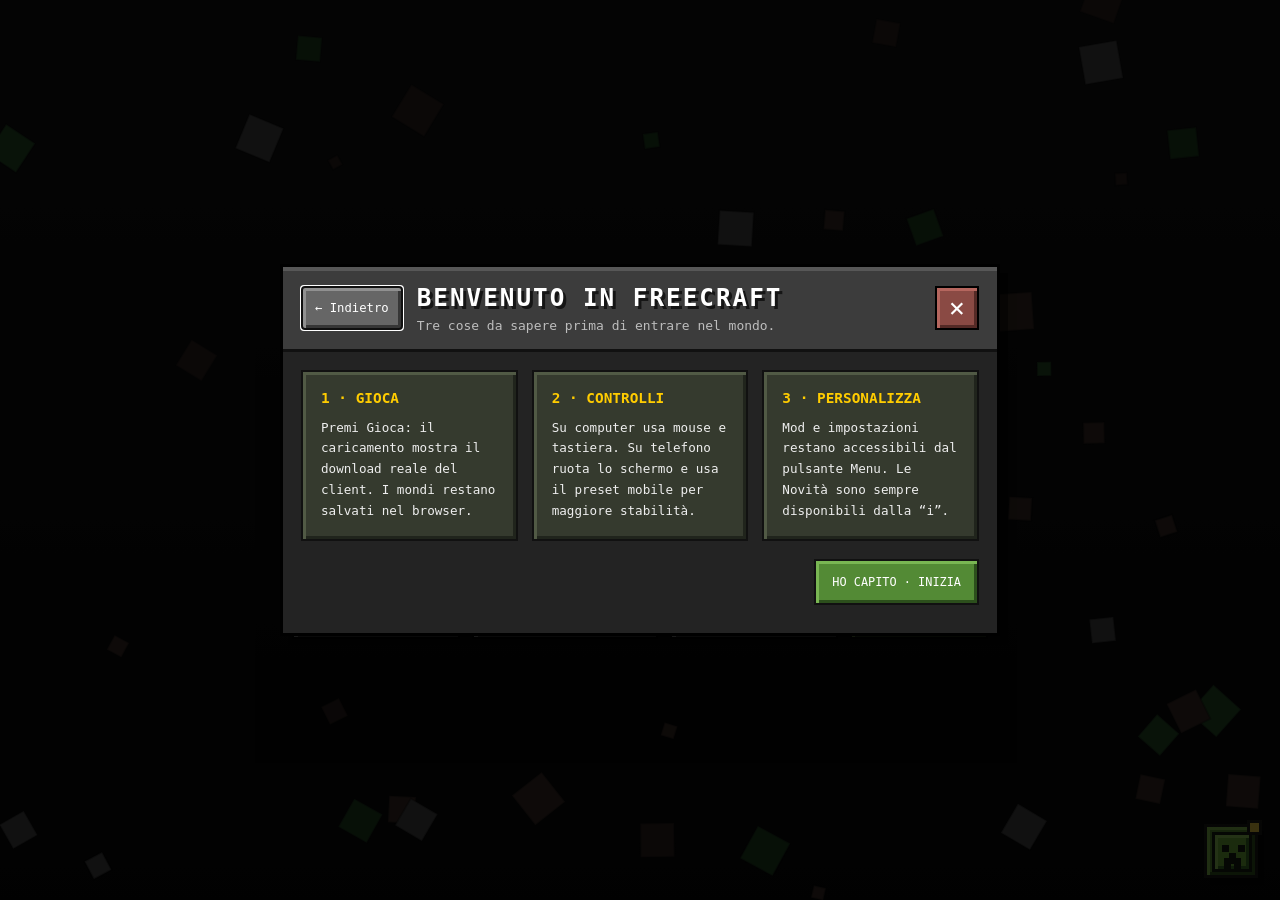
<file: index.html>
<!DOCTYPE html>
<html lang="it">
<head>
    <meta charset="UTF-8">
    <meta name="viewport" content="width=device-width, initial-scale=1.0, minimum-scale=1.0, maximum-scale=1.0, user-scalable=no, viewport-fit=cover">
    <meta name="theme-color" content="#181818">
    <meta name="apple-mobile-web-app-capable" content="yes">
    <meta name="apple-mobile-web-app-status-bar-style" content="black-translucent">
    <title>FREECRAFT</title>
    <link rel="icon" type="image/svg+xml" href="assets/favicon.svg?v=add091ad">
    <link rel="manifest" href="manifest.webmanifest">
    <link rel="apple-touch-icon" href="assets/icon-192.png?v=13ec50c1">
    <link rel="preconnect" href="https://fonts.cdnfonts.com" crossorigin>
    <link href="https://fonts.cdnfonts.com/css/minecraft-4" rel="stylesheet">
    <link rel="stylesheet" href="assets/chat.css?v=fc9d648c">
    <link rel="stylesheet" href="assets/launcher-ui.css?v=ca3f722a">
    <style>
        :root {
            --mc-bg: #181818;
            --mc-btn-gray: #7e7e7e;
            --mc-btn-shadow-light: #a0a0a0;
            --mc-btn-shadow-dark: #3d3d3d;
            --safe-top: env(safe-area-inset-top, 0px);
            --safe-right: env(safe-area-inset-right, 0px);
            --safe-bottom: env(safe-area-inset-bottom, 0px);
            --safe-left: env(safe-area-inset-left, 0px);
        }

        html { font-size: 18px; }

        /* Niente zoom. Su iPhone bastava toccare un campo di testo perche' la
           pagina si ingrandisse da sola, e finita la scrittura restava
           ingrandita: meta' interfaccia fuori schermo e nessun modo di
           rimetterla a posto se non ricaricando. Il blocco vero e' nel tag
           viewport qui sopra; queste tre regole tolgono i motivi che restano
           al browser per ingrandire per conto suo. */
        html {
            /* Safari gonfia i testi quando decide lui che sono piccoli. */
            -webkit-text-size-adjust: 100%;
            text-size-adjust: 100%;
            /* Il doppio tocco rapido su un pulsante veniva letto come
               "ingrandisci qui" invece che come due pressioni. */
            touch-action: manipulation;
        }

        /* Sotto i 16px iOS ingrandisce da solo il campo che riceve il dito.
           I moduli della chat e dei pannelli sono gia' a 16px: questa e' la
           rete di sicurezza per quelli che dovessimo aggiungere domani. */
        input, select, textarea { font-size: max(16px, 1em); }

        * { box-sizing: border-box; }

        /* La selezione del testo resta attiva ovunque, cosi' si puo' copiare un
           messaggio o il codice di recupero. La togliamo solo dai comandi, dove
           trascinare il dito evidenziava le scritte dei pulsanti invece di
           premerli. */
        button, .mc-button, .freecrafter-title, .brand-logo, .logo-container,
        .loading-title, .loading-text, .fc-beta-badge, .player-head, .mini-cube { user-select: none; }

        /* I controlli di modulo non ereditano il font: glielo ripassiamo qui
           invece di dichiararlo su ogni elemento della pagina. */
        button, input, select, textarea { font-family: inherit; }

        body, html {
            margin: 0; padding: 0; width: 100%; height: 100%; min-height: 100%;
            overflow: hidden; background-color: var(--mc-bg);
            font-family: 'Minecraft', 'Minecraft Regular', monospace;
            color: white;
        }

        body { min-height: 100dvh; }

        /* Background Animation Canvas */
        #bg-canvas {
            position: absolute; top: 0; left: 0; width: 100%; height: 100%; z-index: 0; opacity: 0.6;
        }

        /* UI Overlay */
        .ui-layer {
            position: fixed; inset: 0; width: 100%; height: 100%; min-height: 100dvh; z-index: 10;
            display: flex; flex-direction: column; justify-content: center; align-items: center;
            background: rgba(0, 0, 0, 0.4); transition: opacity 0.5s;
        }

        /* Logo */
        .logo-container {
            width: 100%; max-width: 100vw; padding: 0 16px;
            text-align: center; margin-bottom: 50px; animation: float 4s ease-in-out infinite;
        }
        .brand-logo {
            display: block; width: min(677px, 90vw); height: auto; margin: 0 auto;
            filter: drop-shadow(5px 7px 0 rgba(0, 0, 0, 0.45));
        }
        .freecrafter-title {
            margin: 0; font-size: 4rem; letter-spacing: 4px; color: #ffffff;
            text-shadow: 4px 4px 0px #3f3f3f;
        }
        .freecrafter-title span:first-child { color: #dddddd; }
        .freecrafter-title span:last-child { color: #ffcc00; }
        /* Button */
        .mc-button {
            position: relative; background-color: var(--mc-btn-gray); border: 2px solid black;
            box-shadow: inset 4px 4px 0px var(--mc-btn-shadow-light), inset -4px -4px 0px var(--mc-btn-shadow-dark);
            color: white; font-family: inherit; font-size: 1.5rem;
            padding: 15px 80px; cursor: pointer; text-shadow: 2px 2px 0px #3f3f3f;
            transition: transform 0.1s; outline: none; min-width: 300px; text-align: center;
        }
        .mc-button:hover:not(:disabled) {
            background-color: #8f8f8f;
            box-shadow: inset 4px 4px 0px #bcbcbc, inset -4px -4px 0px #4d4d4d;
        }
        .mc-button:active:not(:disabled) {
            background-color: #6e6e6e; transform: translateY(2px);
            box-shadow: inset 4px 4px 0px #3d3d3d, inset -4px -4px 0px #a0a0a0;
        }
        .mc-button:disabled { opacity: 0.6; cursor: not-allowed; }

        .fc-version-picker { display: flex; gap: 10px; flex-wrap: wrap; justify-content: center; margin: 0 16px 14px; }
        .fc-version-picker .mc-button.small { margin-top: 0; min-width: 190px; padding: 10px 22px; }
        .fc-version-picker .mc-button[aria-checked="true"] { border-color: #ffcc00; color: #ffcc00; background-color: #6e6e6e; }
        .fc-version-sub { display: block; font-size: 0.7em; opacity: 0.85; margin-top: 4px; }
        .mc-button.small {
            padding: 10px 40px; font-size: 1rem; min-width: 200px; margin-top: 10px;
        }

        .mobile-quality-notice {
            display: none;
            width: min(88vw, 420px);
            margin: 0 16px 22px;
            padding: 14px 16px;
            border: 2px solid #141414;
            background: rgba(38, 38, 38, 0.94);
            box-shadow: inset 3px 3px 0 #5d5d5d, inset -3px -3px 0 #171717, 4px 5px 0 rgba(0, 0, 0, 0.35);
            text-align: center;
            text-shadow: 2px 2px 0 #111;
        }

        .mobile-quality-notice strong {
            display: block;
            margin-bottom: 7px;
            color: #ffcc00;
            font-size: 1rem;
        }

        .mobile-quality-notice span {
            display: block;
            color: #e7e7e7;
            font-size: 0.78rem;
            line-height: 1.45;
        }

        /* Loading Screen */
        #loading-screen { display: none; flex-direction: column; justify-content: center; align-items: center; gap: 20px; }
        .loading-title { width: 100%; font-size: 2rem; text-align: center; }
        .loader-bar-bg { width: 300px; height: 20px; background-color: #333; border: 2px solid white; }
        .loader-bar-fill { height: 100%; background-color: #55ff55; width: 0%; transition: width 0.2s linear; }
        .loading-text { font-size: 1rem; text-shadow: 2px 2px 0px #000; text-align: center; padding: 0 20px; }

        /* Error state */
        .loading-text.error { color: #ff5555; }

        /* Game Container (Hidden initially) */
        #game-container {
            display: none; position: fixed; inset: 0; width: 100%; height: 100%; min-height: 100dvh; z-index: 20;
            background: #000;
        }

        /* Iframe for Freecraft */
        #freecraft-frame { width: 100%; height: 100%; border: none; }

        @media (max-width: 600px) {
            html { font-size: 20px; }
            .ui-layer {
                justify-content: flex-start;
                overflow-y: auto;
                padding: max(22px, calc(var(--safe-top) + 14px)) max(16px, calc(var(--safe-right) + 12px)) max(24px, calc(var(--safe-bottom) + 16px)) max(16px, calc(var(--safe-left) + 12px));
            }
            .ui-layer::before,
            .ui-layer::after { content: ""; flex: 1 0 12px; }
            .logo-container {
                display: flex;
                justify-content: center;
                margin-bottom: 24px;
            }
            .brand-logo { width: min(100%, 520px); max-width: 100%; }
            .logo-container .freecrafter-title {
                font-size: clamp(2rem, 11vw, 3rem);
                letter-spacing: clamp(1px, 1vw, 4px);
                white-space: nowrap;
                text-shadow: 3px 3px 0px #3f3f3f;
            }
            .mc-button { width: min(100%, 320px); min-width: 0; padding-inline: 24px; }
            .mobile-quality-notice { width: min(100%, 420px); margin-inline: 0; }
        }

        @media (max-width: 768px) and (pointer: coarse) {
            .mobile-quality-notice { display: block; }
        }

        @keyframes float { 0% { transform: translateY(0px); } 50% { transform: translateY(-10px); } 100% { transform: translateY(0px); } }
    </style>
</head>
<body>

    <!-- Background Animation -->
    <canvas id="bg-canvas"></canvas>

    <!-- Main Menu -->
    <div class="ui-layer" id="main-menu">
        <div class="logo-container">
            <img class="brand-logo" src="assets/freecrafter-logo.png?v=da9ff2c6" alt="FREECRAFT"
                 width="562" height="104" fetchpriority="high" decoding="async">
        </div>
        <div class="fc-offline-notice" id="fc-offline-notice" role="status" aria-live="polite" hidden>
            <strong id="fc-offline-title"></strong>
            <span id="fc-offline-text"></span>
        </div>
        <div class="mobile-quality-notice" role="note">
            <strong>Su computer si gioca meglio</strong>
            <span>Per prestazioni, controlli e qualità superiori, ti consigliamo di avviare FREECRAFT da un computer.</span>
        </div>
        <div class="fc-version-picker" id="version-picker" role="radiogroup" aria-label="Versione di Freecraft">
            <button class="mc-button small" type="button" role="radio" data-version="v1" aria-checked="true">Freecraft v.1 <span class="fc-version-sub">1.8.8 · con mod</span></button>
            <button class="mc-button small" type="button" role="radio" data-version="v2" aria-checked="false">Freecraft v.2 <span class="fc-version-sub">26.2</span></button>
        </div>
        <button class="mc-button" id="play-btn">Gioca</button>
        <div class="fc-home-actions">
            <button class="mc-button small" type="button" data-fc-open="mods">Mod <span class="fc-beta-badge">BETA</span></button>
            <button class="mc-button small" type="button" data-fc-open="settings">Impostazioni</button>
            <button class="mc-button small" type="button" data-fc-open="onboarding">Guida</button>
            <button class="fc-info-button" type="button" data-fc-open="updates" aria-label="Novità: scopri cosa è cambiato"><span class="fc-info-button__icon" aria-hidden="true">i</span><span class="fc-info-button__text">Novità</span></button>
        </div>
    </div>

    <!-- Loading Screen -->
    <div class="ui-layer" id="loading-screen">
        <div class="freecrafter-title loading-title">Avviamento gioco...</div>
        <div class="loader-bar-bg"><div class="loader-bar-fill" id="progress-bar"></div></div>
        <div class="loading-text" id="loading-msg">Inizializzazione...</div>
        <button class="mc-button small" id="retry-btn" style="display:none;">Torna al menu</button>
    </div>

    <!-- Actual Game Engine Container -->
    <div id="game-container">
        <!--
           NOTA:
           Questo iframe carica il client Freecraft dalla cartella locale ./freecraft/.

           Struttura attesa:
           /index.html            <- questo file
           /freecraft/index.html  <- il client Freecraft integrato
           /freecraft/...         <- tutti i suoi asset
        -->
        <iframe id="freecraft-frame" allowfullscreen></iframe>
    </div>

    <!--
       Pulsanti rapidi: su computer restano nascosti mentre giochi e compaiono
       solo quando il gioco mostra un menu (puntatore sbloccato), cosi' non
       coprono la partita. Sul telefono il puntatore non si blocca mai, quindi
       non c'e' modo di sapere se stai giocando: la barra diventa un solo
       appiglio piccolo e semitrasparente in alto a destra (chat compresa) che
       si puo' trascinare dove non copre i comandi touch del gioco.
    -->
    <div class="fc-quick-actions" aria-label="Scorciatoie FREECRAFT">
        <div class="fc-quick-actions__menu" id="fc-quick-actions-menu" hidden>
            <button type="button" data-fc-open="chat" id="fc-quick-chat">CraftChat</button>
            <button type="button" data-fc-open="settings">Impostazioni</button>
            <button type="button" data-fc-open="mods">Mod <span class="fc-beta-badge">BETA</span></button>
            <button type="button" data-fc-open="onboarding">Guida</button>
            <button type="button" data-fc-open="updates">Novità</button>
        </div>
        <button class="fc-quick-actions__toggle" id="fc-quick-actions-toggle" type="button" aria-label="Apri scorciatoie" aria-controls="fc-quick-actions-menu" aria-expanded="false">
            <span aria-hidden="true"></span>
            <span class="fc-quick-actions__label">Menu</span>
        </button>
    </div>

    <button class="chat-trigger" id="chat-trigger" type="button" aria-label="Apri CraftChat" aria-expanded="false">
        <span class="chat-trigger__cube" aria-hidden="true"><i></i><b></b></span>
        <span class="chat-trigger__label">CHAT</span>
        <span class="chat-trigger__pulse" aria-hidden="true"></span>
    </button>

    <div class="chat-message-banner" id="chat-message-banner" role="status" aria-live="polite" aria-atomic="true" hidden>
        <span class="chat-message-banner__icon" aria-hidden="true">✉</span>
        <div><strong id="chat-message-banner-title">NUOVO MESSAGGIO</strong><span id="chat-message-banner-text"></span></div>
    </div>

    <aside class="craft-chat" id="craft-chat" aria-hidden="true" aria-label="CraftChat">
        <header class="craft-chat__header">
            <div class="craft-chat__brand">
                <span class="mini-cube" aria-hidden="true"><i></i><b></b></span>
                <div><strong>CRAFTCHAT</strong><small>MESSAGGI DAL MONDO</small></div>
            </div>
            <button class="pixel-icon" id="chat-close" type="button" aria-label="Chiudi chat">×</button>
        </header>

        <div class="chat-notice" id="chat-notice" role="status" aria-live="polite"></div>

        <section class="auth-screen" id="auth-screen">
            <div class="simple-auth-title"><span class="mini-cube" aria-hidden="true"><i></i><b></b></span><div><strong>ENTRA IN CRAFTCHAT</strong><small>BASTANO NOME E PASSWORD</small></div></div>
            <div class="auth-tabs" role="tablist">
                <button class="auth-tab is-active" type="button" data-auth-tab="login">ACCEDI</button>
                <button class="auth-tab" type="button" data-auth-tab="signup">REGISTRATI</button>
                <button class="auth-tab" type="button" data-auth-tab="recover">RECUPERA</button>
            </div>
            <form class="auth-form is-active" id="login-form" data-auth-panel="login">
                <label>Nome<input type="text" name="name" autocomplete="username" minlength="3" maxlength="24" required placeholder="Steve_92"></label>
                <label>Password<input type="password" name="password" autocomplete="current-password" required placeholder="••••••••"></label>
                <button class="pixel-button pixel-button--green" type="submit">ACCEDI</button>
            </form>
            <form class="auth-form" id="signup-form" data-auth-panel="signup">
                <label>Nome<input type="text" name="name" autocomplete="username" minlength="3" maxlength="24" pattern="[A-Za-z0-9_]+" required placeholder="Steve_92"></label>
                <label>Password<input type="password" name="password" autocomplete="new-password" minlength="8" required placeholder="8+ caratteri, lettera e numero"></label>
                <button class="pixel-button pixel-button--gold" type="submit">REGISTRATI</button>
            </form>
            <form class="auth-form" id="recover-form" data-auth-panel="recover">
                <label>Nome<input type="text" name="name" autocomplete="username" minlength="3" maxlength="24" required placeholder="Steve_92"></label>
                <label>Codice di recupero<input type="text" name="recoveryCode" autocomplete="off" maxlength="17" required placeholder="RCV-XXXX-XXXX-XXXX"></label>
                <label>Nuova password<input type="password" name="password" autocomplete="new-password" minlength="8" required placeholder="8+ caratteri, lettera e numero"></label>
                <button class="pixel-button pixel-button--gold" type="submit">RECUPERA ACCOUNT</button>
            </form>
            <p class="auth-storage-note">La sessione dura 30 giorni. Conserva il codice di recupero in un posto sicuro.</p>
        </section>

        <section class="chat-app" id="chat-app" hidden>
            <div class="player-card">
                <div class="player-head" aria-hidden="true"><span></span></div>
                <div class="player-card__identity"><strong id="profile-name">Crafter</strong><small>ONLINE</small></div>
                <div class="player-code"><small>IL TUO ID</small><button id="copy-code" type="button"><span id="profile-code">---</span> ⧉</button></div>
                <button class="logout-button" id="chat-security" type="button" aria-label="Sicurezza account">⚙</button>
                <button class="logout-button" id="logout-button" type="button" aria-label="Esci">↪</button>
            </div>

            <div class="chat-workspace">
                <section class="chat-directory" id="chats-view">
                    <div class="directory-title"><div><small>MESSAGGI</small><strong>CHAT E GRUPPI</strong></div><div class="directory-actions"><button id="add-friend" type="button">+ ID</button><button id="new-group" type="button">+ GRUPPO</button></div></div>
                    <div class="pixel-list" id="conversation-list"></div>
                </section>

                <section class="conversation" id="conversation-view" hidden>
                    <header class="conversation__header">
                        <button class="pixel-icon conversation-back" id="conversation-back" type="button" aria-label="Torna alle chat">‹</button>
                        <div class="conversation-avatar" id="conversation-avatar">G</div>
                        <div><strong id="conversation-title">Gruppo</strong><small id="conversation-meta">0 membri</small></div>
                        <button class="conversation-safety" id="conversation-safety" type="button" aria-label="Blocca utente" hidden>BLOCCA</button>
                    </header>
                    <button class="load-older" id="load-older" type="button" hidden>CARICA MESSAGGI PRECEDENTI</button>
                    <div class="message-list" id="message-list" aria-live="polite"></div>
                    <form class="message-form" id="message-form">
                        <input type="text" name="message" maxlength="1000" autocomplete="off" placeholder="Scrivi nel libro..." aria-label="Messaggio">
                        <button type="submit" aria-label="Invia messaggio">➤</button>
                    </form>
                </section>
            </div>
        </section>

        <dialog class="group-dialog" id="friend-dialog">
            <form method="dialog" id="friend-form">
                <div class="dialog-heading"><div><small>NUOVA CHAT</small><strong>AGGIUNGI ID</strong></div><button class="pixel-icon" value="cancel" type="submit" formnovalidate>×</button></div>
                <label>ID Crafter<input type="text" name="friendCode" required placeholder="CRF-XXXX-XXXX" maxlength="13"></label>
                <button class="pixel-button pixel-button--green" value="default" type="submit">AGGIUNGI E SCRIVI</button>
            </form>
        </dialog>

        <dialog class="group-dialog" id="group-dialog">
            <form method="dialog" id="group-form">
                <div class="dialog-heading"><div><small>NUOVO PARTY</small><strong>CREA GRUPPO</strong></div><button class="pixel-icon" value="cancel" type="submit" formnovalidate>×</button></div>
                <label>Nome gruppo<input name="name" type="text" minlength="2" maxlength="40" required placeholder="I Minatori"></label>
                <fieldset><legend>Invita amici</legend><div id="group-friends"></div></fieldset>
                <button class="pixel-button pixel-button--gold" value="default" type="submit">CREA IL PARTY</button>
            </form>
        </dialog>

        <dialog class="group-dialog" id="recovery-dialog">
            <form method="dialog">
                <div class="dialog-heading"><div><small>SALVALO ORA</small><strong>CODICE DI RECUPERO</strong></div></div>
                <p class="dialog-copy">Questo codice sostituisce quello precedente e viene mostrato una sola volta.</p>
                <output class="recovery-code" id="recovery-code">RCV-XXXX-XXXX-XXXX</output>
                <button class="pixel-button pixel-button--green" id="copy-recovery" value="default" type="submit">COPIA E CHIUDI</button>
            </form>
        </dialog>

        <dialog class="group-dialog" id="security-dialog">
            <form method="dialog" id="password-form">
                <div class="dialog-heading"><div><small>ACCOUNT E PRIVACY</small><strong>SICUREZZA</strong></div><button class="pixel-icon" value="cancel" type="submit" formnovalidate>×</button></div>
                <label>Password attuale<input type="password" name="currentPassword" autocomplete="current-password" required></label>
                <label>Nuova password<input type="password" name="password" autocomplete="new-password" minlength="8" required placeholder="8+ caratteri, lettera e numero"></label>
                <button class="pixel-button pixel-button--gold" value="change" type="submit">CAMBIA PASSWORD</button>
                <fieldset><legend>Utenti bloccati</legend><div id="blocked-users" class="blocked-users"></div></fieldset>
            </form>
        </dialog>

        <dialog class="group-dialog" id="report-dialog">
            <form method="dialog" id="report-form">
                <div class="dialog-heading"><div><small>MODERAZIONE</small><strong>SEGNALA MESSAGGIO</strong></div><button class="pixel-icon" value="cancel" type="submit" formnovalidate>×</button></div>
                <input type="hidden" name="messageId">
                <label>Motivo<select name="reason"><option>Spam</option><option>Insulti o molestie</option><option>Contenuto inappropriato</option><option>Altro</option></select></label>
                <button class="pixel-button pixel-button--gold" value="report" type="submit">INVIA SEGNALAZIONE</button>
            </form>
        </dialog>
    </aside>

    <script src="assets/launcher-config.js?v=6a7f4df7"></script>
    <script src="assets/releases.js?v=fabfdbf6"></script>
    <script src="assets/telemetry.js?v=1324fde0"></script>
    <script src="assets/launcher-boot.js?v=ae1fc2cc"></script>
    <script src="assets/launcher-panels.js?v=2c8df28f"></script>
    <script src="assets/launcher-effects.js?v=c1657b3e"></script>
    <script src="assets/offline-mode.js?v=6b28c558"></script>
    <script src="assets/chat.js?v=c5f2cfc4"></script>
</body>
</html>
</file>
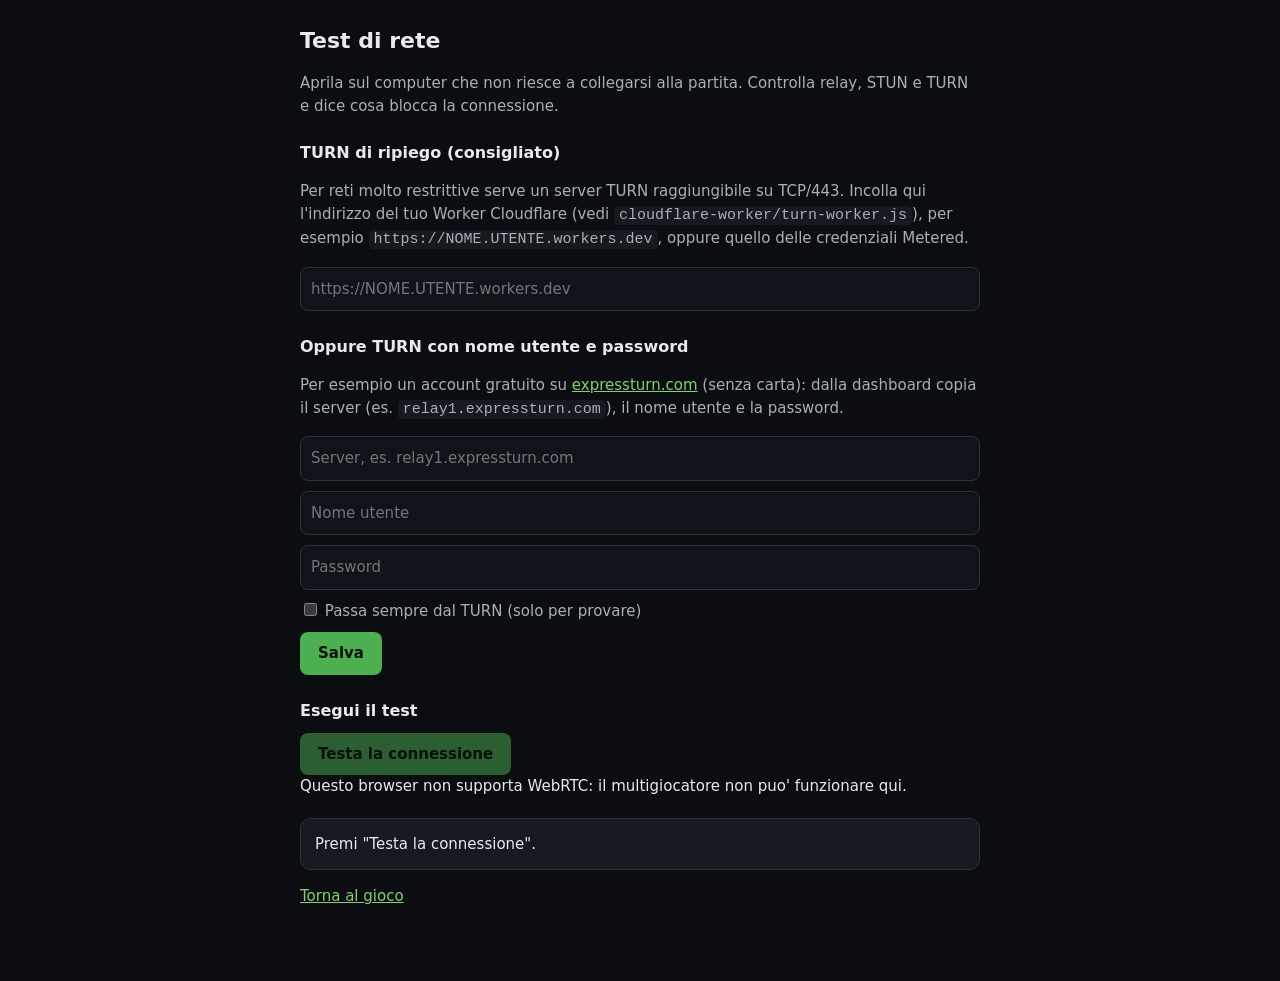
<file: rete-test.html>
<!DOCTYPE html>
<html lang="it">
<head>
<meta charset="UTF-8">
<meta name="viewport" content="width=device-width, initial-scale=1">
<meta name="robots" content="noindex, nofollow">
<title>FREECRAFT - Test di rete</title>
<link rel="icon" type="image/svg+xml" href="assets/favicon.svg?v=add091ad">
<style>
  :root { color-scheme: dark; }
  body { margin: 0; padding: 24px 16px 64px; background: #0b0d10; color: #e8eaed; font: 15px/1.5 system-ui, sans-serif; }
  main { max-width: 680px; margin: 0 auto; }
  h1 { font-size: 22px; margin: 0 0 4px; }
  h2 { font-size: 16px; margin: 24px 0 8px; }
  p, label { color: #aab0b8; }
  a { color: #7fd36b; }
  ul { list-style: none; padding: 0; margin: 0; }
  li { padding: 8px 12px; margin-bottom: 6px; border-radius: 8px; background: #151a20; border-left: 4px solid #444; word-break: break-all; }
  li.ok { border-color: #4caf50; }
  li.bad { border-color: #e5534b; }
  li.warn { border-color: #e0a030; }
  li.wait { border-color: #6b7280; }
  input[type=text] { width: 100%; box-sizing: border-box; padding: 10px; border-radius: 8px; border: 1px solid #2c333c; background: #10141a; color: inherit; font: inherit; }
  button { padding: 10px 18px; border: 0; border-radius: 8px; background: #4caf50; color: #08110a; font: inherit; font-weight: 600; cursor: pointer; }
  button:disabled { opacity: .5; cursor: default; }
  .verdict { margin-top: 20px; padding: 14px; border-radius: 10px; background: #151a20; border: 1px solid #2c333c; }
  .verdict.ok { border-color: #4caf50; }
  .verdict.bad { border-color: #e5534b; }
  .verdict.warn { border-color: #e0a030; }
  .row { display: flex; gap: 12px; align-items: center; margin-top: 10px; flex-wrap: wrap; }
  code { background: #151a20; padding: 1px 5px; border-radius: 4px; }
</style>
</head>
<body>
<main>
  <h1>Test di rete</h1>
  <p>Aprila sul computer che non riesce a collegarsi alla partita. Controlla relay, STUN e TURN e dice cosa blocca la connessione.</p>

  <h2>TURN di ripiego (consigliato)</h2>
  <p>Per reti molto restrittive serve un server TURN raggiungibile su TCP/443. Incolla qui l'indirizzo del tuo Worker Cloudflare (vedi <code>cloudflare-worker/turn-worker.js</code>), per esempio <code>https://NOME.UTENTE.workers.dev</code>, oppure quello delle credenziali Metered.</p>
  <input type="text" id="credentialsUrl" placeholder="https://NOME.UTENTE.workers.dev" autocomplete="off" spellcheck="false">
  <h2>Oppure TURN con nome utente e password</h2>
  <p>Per esempio un account gratuito su <a href="https://www.expressturn.com/signup" target="_blank" rel="noopener">expressturn.com</a> (senza carta): dalla dashboard copia il server (es. <code>relay1.expressturn.com</code>), il nome utente e la password.</p>
  <input type="text" id="turnHost" placeholder="Server, es. relay1.expressturn.com" autocomplete="off" spellcheck="false">
  <div class="row"><input type="text" id="turnUser" placeholder="Nome utente" autocomplete="off" spellcheck="false"></div>
  <div class="row"><input type="text" id="turnPass" placeholder="Password" autocomplete="off" spellcheck="false"></div>
  <div class="row">
    <label><input type="checkbox" id="forceRelay"> Passa sempre dal TURN (solo per provare)</label>
  </div>
  <div class="row">
    <button id="save" type="button">Salva</button>
    <span id="saved"></span>
  </div>

  <h2>Esegui il test</h2>
  <div class="row"><button id="run" type="button">Testa la connessione</button></div>
  <div id="results"></div>
  <div id="verdict" class="verdict" role="status">Premi "Testa la connessione".</div>
  <p><a href="./">Torna al gioco</a></p>
</main>
<script src="assets/net-boost.js?v=d9481bf4"></script>
<script src="assets/net-test.js?v=1505a10e"></script>
</body>
</html>
</file>
<file: assets/chat.css>
:root {
    --chat-ink: #20190f;
    --chat-paper: #d8c795;
    --chat-paper-dark: #a69261;
    --chat-dirt: #795337;
    --chat-dirt-dark: #3d2b20;
    --chat-grass: #5e9e2f;
    --chat-grass-light: #88c94b;
    --chat-gold: #f1bb31;
    --chat-sky: #79b8d8;
    --chat-red: #b84238;
}

.chat-trigger, .craft-chat, .craft-chat * { box-sizing: border-box; }
.chat-trigger, .craft-chat button, .craft-chat input { font-family: 'Minecraft', 'Minecraft Regular', monospace; }
.craft-chat input { user-select: text; }

.chat-trigger {
    position: fixed; right: max(22px, calc(var(--safe-right, 0px) + 14px)); bottom: max(22px, calc(var(--safe-bottom, 0px) + 14px)); z-index: 120;
    display: grid; place-items: center;
    width: 54px; height: 54px; padding: 5px;
    color: #fff; background: #5d9635; border: 3px solid #1c1c16;
    box-shadow: inset 3px 3px 0 #8ac653, inset -3px -3px 0 #33591d, 6px 7px 0 rgba(0,0,0,.45);
    cursor: pointer; opacity: .84; text-shadow: 2px 2px 0 #2e481d; transition: transform .22s ease, filter .16s ease, opacity .22s ease;
}
.chat-trigger:hover, .chat-trigger:focus-visible { transform: translateY(-3px); filter: brightness(1.08); opacity: 1; }
.chat-trigger:active { transform: translateY(2px); box-shadow: inset 3px 3px 0 #33591d, inset -3px -3px 0 #8ac653, 3px 3px 0 rgba(0,0,0,.45); }
/* Resta nello stesso angolo in basso a destra della schermata iniziale:
   spostarlo in alto lo faceva sovrapporre al logo FREECRAFT del menu di gioco. */
.is-in-game .chat-trigger { transform: translateX(calc(100% + 28px)); opacity: 0; pointer-events: none; }
.is-in-game.is-game-menu-open .chat-trigger { transform: translateX(0); opacity: 1; pointer-events: auto; }
.is-in-game.is-game-menu-open .chat-trigger:hover,
.is-in-game.is-game-menu-open .chat-trigger:focus-visible { transform: translateY(-3px); }
.is-in-game.is-game-menu-open .chat-trigger:active { transform: translateY(2px); }
.chat-trigger__label { position: absolute; width: 1px; height: 1px; overflow: hidden; clip-path: inset(50%); white-space: nowrap; }
.chat-trigger__pulse { position: absolute; top: -7px; right: -7px; width: 15px; height: 15px; background: #f5d142; border: 3px solid #1c1c16; animation: chatPulse 1.8s steps(2) infinite; }
.chat-trigger__cube, .mini-cube { position: relative; display: block; width: 40px; height: 40px; background: #77b83e; border: 3px solid #172011; box-shadow: inset 3px 3px 0 #9dd75e, inset -3px -3px 0 #3d7627; }
.chat-trigger__cube i, .chat-trigger__cube b, .mini-cube i, .mini-cube b { position: absolute; display: block; background: #172011; }
.chat-trigger__cube i, .mini-cube i { width: 7px; height: 7px; top: 10px; left: 7px; box-shadow: 16px 0 0 #172011; }
.chat-trigger__cube b, .mini-cube b { width: 7px; height: 11px; left: 14px; top: 18px; box-shadow: -5px 5px 0 #172011, 5px 5px 0 #172011; }

.chat-message-banner {
    position: fixed; z-index: 121; top: max(18px, calc(var(--safe-top, 0px) + 10px)); left: 50%;
    display: grid; grid-template-columns: 34px minmax(0, 1fr); align-items: center; gap: 10px;
    width: min(430px, calc(100vw - 32px)); padding: 9px 12px;
    color: #fff; background: #4f6f32; border: 3px solid #182313;
    box-shadow: inset 3px 3px 0 #7da54e, inset -3px -3px 0 #314820, 7px 8px 0 rgba(0,0,0,.42);
    opacity: 0; pointer-events: none; transform: translate(-50%, -18px) scale(.96);
    transition: transform .2s steps(4), opacity .16s linear;
}
.chat-message-banner[hidden] { display: none; }
.chat-message-banner.is-visible { opacity: 1; transform: translate(-50%, 0) scale(1); }
.chat-message-banner__icon { display: grid; place-items: center; width: 34px; height: 34px; color: #2b321d; background: #e7d59d; border: 3px solid #222017; box-shadow: inset 2px 2px 0 #fff1bd, inset -2px -2px 0 #9d8b5d; font-size: 1rem; }
.chat-message-banner strong, .chat-message-banner span { display: block; overflow: hidden; text-overflow: ellipsis; white-space: nowrap; }
.chat-message-banner strong { margin-bottom: 5px; font-size: .66rem; letter-spacing: .04em; text-shadow: 2px 2px 0 #263819; }
.chat-message-banner span { color: #e7dcba; font-size: .57rem; }

.craft-chat {
    position: fixed; z-index: 119; right: max(20px, calc(var(--safe-right, 0px) + 12px)); bottom: max(92px, calc(var(--safe-bottom, 0px) + 82px));
    width: min(430px, calc(100vw - var(--safe-left, 0px) - var(--safe-right, 0px) - 24px));
    height: min(720px, calc(100dvh - var(--safe-top, 0px) - var(--safe-bottom, 0px) - 116px));
    display: flex; flex-direction: column; overflow: hidden; color: var(--chat-ink);
    background: var(--chat-paper); border: 4px solid #16130d;
    box-shadow: inset 0 0 0 3px #5a4a2f, 12px 14px 0 rgba(0,0,0,.55);
    transform: translateY(22px) scale(.96); transform-origin: bottom right; opacity: 0; pointer-events: none;
    transition: transform .2s steps(4), opacity .15s linear;
}
.craft-chat.is-open { transform: translateY(0) scale(1); opacity: 1; pointer-events: auto; }
.craft-chat::after { content: ""; position: absolute; inset: 0; pointer-events: none; opacity: .11; background-image: repeating-linear-gradient(0deg, transparent 0 7px, #3b2c18 8px), repeating-linear-gradient(90deg, transparent 0 7px, #fff 8px); mix-blend-mode: multiply; }
.craft-chat__header { position: relative; z-index: 2; min-height: 66px; display: flex; align-items: center; justify-content: space-between; padding: 8px 10px; color: #fff; background: linear-gradient(#58733a 0 8px, #4a3525 8px); border-bottom: 4px solid #24190f; box-shadow: inset 0 -3px 0 #302014; }
.craft-chat__brand { display: flex; align-items: center; gap: 10px; }
.craft-chat__brand .mini-cube { width: 42px; height: 42px; flex: 0 0 auto; }
.craft-chat__brand strong, .craft-chat__brand small { display: block; }
.craft-chat__brand strong { font-size: 1.13rem; letter-spacing: 1px; text-shadow: 3px 3px 0 #251b13; }
.craft-chat__brand small { margin-top: 4px; font-size: .55rem; color: #d8c997; }
.pixel-icon { min-width: 35px; height: 35px; padding: 0; color: white; font-size: 1.55rem; line-height: 1; background: #82745a; border: 2px solid #231c13; box-shadow: inset 2px 2px 0 #b6a889, inset -2px -2px 0 #4c412f; cursor: pointer; }
.pixel-icon:hover { filter: brightness(1.12); }
.pixel-icon--green { background: #659e36; box-shadow: inset 2px 2px 0 #94cf57, inset -2px -2px 0 #365d20; }
.chat-notice { position: absolute; z-index: 20; top: 70px; left: 50%; width: calc(100% - 28px); padding: 10px; transform: translate(-50%, -15px); opacity: 0; pointer-events: none; color: #fff; text-align: center; font-size: .7rem; background: #315b2c; border: 2px solid #172415; box-shadow: 4px 4px 0 rgba(0,0,0,.25); transition: .18s ease; }
.chat-notice.is-visible { transform: translate(-50%, 0); opacity: 1; }
.chat-notice.is-error { background: #8f3934; border-color: #421c19; }

.auth-screen, .chat-app { position: relative; z-index: 1; min-height: 0; flex: 1; }
.auth-screen[hidden], .chat-app[hidden], .conversation[hidden] { display: none !important; }
.auth-screen { overflow-y: auto; padding: 26px 22px; background: #d8c795; }
.simple-auth-title { display:flex;align-items:center;gap:12px;margin:4px 0 28px;padding:14px;color:#fff;background:#5b472f;border:3px solid #251d14;box-shadow:inset 3px 3px 0 #806a4b,inset -3px -3px 0 #382b1e; }
.simple-auth-title strong,.simple-auth-title small{display:block}.simple-auth-title strong{font-size:.76rem}.simple-auth-title small{margin-top:6px;color:#d9c99f;font-size:.49rem}.simple-auth-title .mini-cube{flex:0 0 42px}
.auth-storage-note{margin:18px 8px 0;color:#746547;text-align:center;font-family:monospace;font-size:.68rem;line-height:1.45}
.auth-art { position: relative; height: 152px; margin: 0 -22px 10px; overflow: hidden; }
.pixel-cloud { position: absolute; width: 60px; height: 16px; background: rgba(255,255,255,.72); box-shadow: 16px -8px 0 rgba(255,255,255,.72), 30px 0 0 rgba(255,255,255,.72); }
.cloud-a { top: 30px; left: 20px; }.cloud-b { top: 55px; right: 50px; transform: scale(.7); }
.dirt-island { position: absolute; left: 50%; bottom: 8px; width: 148px; height: 70px; transform: translateX(-50%); background: #70492d; border-top: 12px solid #66a637; clip-path: polygon(0 0,100% 0,88% 70%,66% 70%,58% 100%,31% 82%,20% 58%,7% 55%); box-shadow: inset 0 8px 0 #4a331f; }
.dirt-island span { position: absolute; width: 10px; height: 10px; background: #3f2c21; }.dirt-island span:nth-child(1){left:25px;top:31px}.dirt-island span:nth-child(2){left:77px;top:45px}.dirt-island span:nth-child(3){right:25px;top:26px}
.auth-art__copy { position: absolute; right: 12px; bottom: 12px; text-align: right; text-shadow: 2px 2px 0 rgba(255,255,255,.5); transform: rotate(-2deg); }
.auth-art__copy strong, .auth-art__copy em { display: block; font-style: normal; }.auth-art__copy strong{font-size:.75rem}.auth-art__copy em{font-size:.9rem;color:#416f27;margin-top:3px}
.auth-tabs { display: grid; grid-template-columns: repeat(3, 1fr); margin-bottom: 16px; border-bottom: 3px solid #75653f; }
.auth-tab { padding: 12px 6px 10px; color: #6d6045; background: transparent; border: 0; border-bottom: 4px solid transparent; cursor: pointer; font-size: .72rem; }
.auth-tab.is-active { color: #2f4e22; border-bottom-color: #5f9734; }
.auth-form { display: none; gap: 13px; }.auth-form.is-active { display: grid; animation: blockIn .22s steps(4); }
.auth-form label, .group-dialog label { display: grid; gap: 7px; font-size: .63rem; color: #51452e; }
.auth-form input, .friend-form input, .message-form input, .group-dialog input, .group-dialog select { width: 100%; min-height: 43px; padding: 9px 11px; color: #332a1d; background: #f0e3b9; border: 3px solid #423822; outline: 0; box-shadow: inset 3px 3px 0 #aa9970, inset -2px -2px 0 #fff4cb; font-size: 16px; }
.auth-form input:focus, .friend-form input:focus, .message-form input:focus, .group-dialog input:focus, .group-dialog select:focus { border-color: #477b2b; }
.pixel-button { min-height: 43px; padding: 9px 12px; color: white; border: 3px solid #2c2416; cursor: pointer; text-shadow: 2px 2px 0 rgba(0,0,0,.45); font-size: .7rem; }
.pixel-button--green { background: #5f9637; box-shadow: inset 3px 3px 0 #91c75a, inset -3px -3px 0 #375d22; }
.pixel-button--gold { background: #c89328; box-shadow: inset 3px 3px 0 #edc95d, inset -3px -3px 0 #76551b; }
.pixel-button:active { transform: translateY(2px); filter: brightness(.88); }
.auth-form .pixel-button { margin-top: 5px; }

.chat-app { display: flex; flex-direction: column; min-height: 0; background: #cdbd8c; }
.player-card { position: relative; display: grid; grid-template-columns: 46px minmax(0,1fr) auto 30px 30px; align-items: center; gap: 8px; padding: 9px 10px; background: #b19c68; border-bottom: 3px solid #665536; box-shadow: inset 0 3px 0 #dacb9f; }
.player-head { position: relative; width: 42px; height: 42px; background: #b58058; border: 3px solid #3b2d22; box-shadow: inset 3px 3px 0 #d2a77d; }.player-head::before{content:"";position:absolute;width:7px;height:7px;left:7px;top:14px;background:#2f241d;box-shadow:19px 0 0 #2f241d}.player-head span{position:absolute;left:13px;bottom:5px;width:12px;height:5px;background:#61402e}
.player-card__identity { min-width: 0; }.player-card__identity strong { display:block; overflow:hidden; text-overflow:ellipsis; font-size:.74rem; }.player-card__identity small { display:block;margin-top:5px;color:#47702d;font-size:.47rem; }
.player-code small { display:block;margin-bottom:4px;color:#62533a;font-size:.45rem; }.player-code button { padding:6px;color:#fff;background:#746141;border:2px solid #382f20;box-shadow:inset 2px 2px 0 #9d895e;font-size:.54rem;cursor:pointer; }
.logout-button { color:#fff;background:#9a473b;border:2px solid #4b221d;box-shadow:inset 2px 2px 0 #c96a5b;cursor:pointer;height:32px; }
.chat-tabs { display:grid;grid-template-columns:1fr 1fr;background:#6b5738;border-bottom:3px solid #2e2418; }.chat-tab{padding:10px;color:#d4c69f;background:#58472f;border:0;border-right:2px solid #382d1f;cursor:pointer;font-size:.65rem;box-shadow:inset 0 -3px 0 #392d1f}.chat-tab.is-active{color:#fff;background:#748c3f;box-shadow:inset 0 3px 0 #a4bd62}.chat-tab span{margin-right:5px}
.chat-workspace { position:relative;flex:1;min-height:0;overflow:hidden; }.chat-directory { height:100%;overflow-y:auto;padding:13px;background-color:#cfc095;background-image:linear-gradient(90deg,rgba(95,76,43,.08) 1px,transparent 1px),linear-gradient(rgba(95,76,43,.08) 1px,transparent 1px);background-size:8px 8px; }.directory-title{display:flex;align-items:center;justify-content:space-between;margin-bottom:12px}.directory-title small,.directory-title strong{display:block}.directory-title small{font-size:.48rem;color:#766746;margin-bottom:4px}.directory-title strong{font-size:.84rem;color:#3e3422}
.directory-actions{display:flex;gap:6px}.directory-actions button{padding:8px 7px;color:#fff;background:#5f9637;border:2px solid #293f1c;box-shadow:inset 2px 2px 0 #8bc253,inset -2px -2px 0 #365c21;font-size:.48rem;cursor:pointer}.directory-actions button:last-child{background:#aa7925;border-color:#523b17;box-shadow:inset 2px 2px 0 #d8a846,inset -2px -2px 0 #6b4b18}
.pixel-list { display:grid;gap:8px; }.list-empty { padding:28px 18px;text-align:center;color:#756849;background:rgba(239,226,182,.65);border:3px dashed #917e52;font-size:.62rem;line-height:1.6; }.list-empty strong{display:block;margin-bottom:8px;color:#4d6f2e;font-size:.75rem}
.list-item { display:grid;grid-template-columns:42px minmax(0,1fr) auto;align-items:center;gap:9px;padding:8px;background:#ad9b6c;border:3px solid #4e402a;box-shadow:inset 3px 3px 0 #d8c99a,inset -3px -3px 0 #786841;cursor:pointer;text-align:left; }.list-item:hover{filter:brightness(1.06)}.list-avatar{display:grid;place-items:center;width:38px;height:38px;color:#fff;background:#628f3e;border:3px solid #304821;text-shadow:2px 2px #2d4421;font-size:.8rem}.list-item strong,.list-item small{display:block;overflow:hidden;text-overflow:ellipsis;white-space:nowrap}.list-item strong{color:#2e271b;font-size:.68rem}.list-item small{margin-top:5px;color:#66573c;font-size:.49rem}.list-meta{display:grid;justify-items:end;gap:6px}.unread-badge{display:grid;place-items:center;min-width:22px;height:22px;padding:0 5px;color:#fff;background:#4f852f;border:2px solid #294719;font-size:.5rem}.chat-trigger.has-unread::after{content:'';position:absolute;top:-4px;right:-4px;width:13px;height:13px;background:#ffcc00;border:3px solid #362b10}
.friend-form { display:grid;grid-template-columns:minmax(0,1fr) 98px;gap:7px;margin-bottom:12px; }.friend-form input{min-height:39px;font-size:16px}.friend-form .pixel-button{min-height:39px;padding:6px;font-size:.54rem}
.conversation { position:absolute;inset:0;z-index:3;display:flex;flex-direction:column;background:#b9aa7c;animation:blockIn .2s steps(4); }.conversation__header{display:grid;grid-template-columns:34px 38px minmax(0,1fr) auto;align-items:center;gap:8px;padding:8px;color:#fff;background:#5a472f;border-bottom:3px solid #2b2116;box-shadow:inset 0 3px 0 #816d4d}.conversation__header strong,.conversation__header small{display:block}.conversation__header strong{overflow:hidden;text-overflow:ellipsis;white-space:nowrap;font-size:.67rem}.conversation__header small{margin-top:4px;color:#d6c7a0;font-size:.48rem}.conversation-avatar{display:grid;place-items:center;width:37px;height:37px;background:#65913f;border:3px solid #2d4320;font-size:.72rem}.conversation-back{font-size:1.5rem}.conversation-safety{padding:7px;color:#fff;background:#8b4438;border:2px solid #3d1d18;box-shadow:inset 2px 2px 0 #bd685a;font-size:.44rem;cursor:pointer}.load-older{margin:8px 12px 0;padding:8px;color:#4b3e29;background:#d9c99a;border:2px solid #75613f;font-size:.5rem;cursor:pointer}
.message-list{flex:1;min-height:0;overflow-y:auto;padding:15px 12px;display:flex;flex-direction:column;gap:10px;background-color:#cdbd8f;background-image:linear-gradient(45deg,rgba(90,72,41,.08) 25%,transparent 25%,transparent 75%,rgba(90,72,41,.08) 75%),linear-gradient(45deg,rgba(90,72,41,.08) 25%,transparent 25%,transparent 75%,rgba(90,72,41,.08) 75%);background-position:0 0,6px 6px;background-size:12px 12px}.message{align-self:flex-start;max-width:82%;padding:8px 10px;background:#eee0b3;border:3px solid #55462d;box-shadow:inset 2px 2px 0 #fff2c9,3px 3px 0 rgba(54,43,27,.2)}.message.is-own{align-self:flex-end;background:#8aac5b;border-color:#3f5827;box-shadow:inset 2px 2px 0 #b9d47e,3px 3px 0 rgba(54,43,27,.2)}.message.is-muted{filter:saturate(.4);opacity:.78}.message__meta{display:flex;justify-content:space-between;gap:10px;margin-bottom:5px;font-size:.46rem;color:#5c4d32}.message p{margin:0;white-space:pre-wrap;word-break:break-word;font-family:monospace;font-size:.78rem;line-height:1.3;color:#2d271c;user-select:text}.message__actions{margin-top:7px;text-align:right}.message__actions button{padding:3px 5px;color:#5d3a2e;background:transparent;border:1px solid currentColor;font-size:.42rem;cursor:pointer}.message-empty{margin:auto;text-align:center;color:#716344;font-size:.6rem;line-height:1.6}.message-form{display:grid;grid-template-columns:1fr 48px;gap:6px;padding:9px;background:#665239;border-top:3px solid #2d2318}.message-form input{min-height:41px;background:#eadcae}.message-form button{color:#fff;background:#5f9537;border:3px solid #293e1d;box-shadow:inset 3px 3px 0 #8fc657,inset -2px -2px 0 #365921;cursor:pointer;font-size:1rem}
.group-dialog{width:min(370px,calc(100vw - 36px));padding:0;color:#2e271b;background:#cdbd8f;border:4px solid #211a11;box-shadow:inset 0 0 0 3px #6f5e3c,9px 10px 0 rgba(0,0,0,.45)}.group-dialog::backdrop{background:rgba(12,10,7,.75)}.group-dialog form{display:grid;gap:13px;padding:15px}.dialog-heading{display:flex;justify-content:space-between;align-items:center;padding-bottom:10px;border-bottom:3px solid #75633f}.dialog-heading small,.dialog-heading strong{display:block}.dialog-heading small{font-size:.48rem;color:#776744;margin-bottom:4px}.dialog-heading strong{font-size:.82rem}.group-dialog fieldset{max-height:190px;overflow-y:auto;margin:0;padding:9px;border:3px solid #6c5a39;background:#ddcda0}.group-dialog legend{font-size:.57rem;padding:0 6px}.group-friend{display:flex;align-items:center;gap:8px;padding:7px;border-bottom:2px solid rgba(91,75,46,.25);font-size:.61rem}.group-friend input{width:18px;min-height:18px;accent-color:#5f9637}
.dialog-copy{margin:0;font-family:monospace;font-size:.72rem;line-height:1.5}.recovery-code{display:block;padding:14px;text-align:center;color:#fff;background:#4d402b;border:3px solid #241c12;font-family:monospace;font-size:1rem;user-select:text}.blocked-users{display:grid;gap:7px}.blocked-users>p{margin:5px;font-family:monospace;font-size:.66rem}.blocked-user{display:flex;align-items:center;justify-content:space-between;gap:8px;padding:7px;border-bottom:2px solid rgba(91,75,46,.25);font-size:.6rem}.blocked-user button{padding:6px;color:#fff;background:#7d493d;border:2px solid #3e231d;font-size:.46rem;cursor:pointer}

@keyframes chatPulse { 50% { transform: scale(.72); filter: brightness(1.3); } }
@keyframes blockIn { from { opacity:0;transform:translateY(8px) } to { opacity:1;transform:translateY(0) } }

@media (max-width: 560px) {
    .chat-trigger {
        right: max(12px, calc(var(--safe-right, 0px) + 8px));
        bottom: max(12px, calc(var(--safe-bottom, 0px) + 8px));
        width: 52px; height: 52px; padding: 4px;
    }
    .chat-message-banner {
        top: max(10px, calc(var(--safe-top, 0px) + 8px));
        width: calc(100vw - var(--safe-left, 0px) - var(--safe-right, 0px) - 20px);
    }
    .craft-chat {
        top: max(8px, calc(var(--safe-top, 0px) + 8px));
        right: max(8px, calc(var(--safe-right, 0px) + 8px));
        bottom: max(82px, calc(var(--safe-bottom, 0px) + 72px));
        left: max(8px, calc(var(--safe-left, 0px) + 8px));
        width:auto; height:auto; max-height:none; transform-origin:bottom center;
    }
    .player-card { grid-template-columns:42px minmax(0,1fr) auto 28px 28px;gap:5px;padding:8px 7px; }
    .craft-chat__brand strong { font-size:.86rem; }
    .craft-chat__brand small { font-size:.62rem; }
    .simple-auth-title strong { font-size:.9rem; }
    .simple-auth-title small { font-size:.62rem;line-height:1.4; }
    .auth-tab { min-height:44px;font-size:.76rem; }
    .auth-form label,.group-dialog label { font-size:.74rem; }
    .auth-storage-note { font-size:.76rem;line-height:1.55; }
    .player-card__identity strong { font-size:.82rem; }
    .player-card__identity small { font-size:.58rem; }
    .player-code small { font-size:.56rem; }
    .player-code button { font-size:.62rem;padding:6px 5px; }
    .directory-title small { font-size:.58rem; }
    .directory-title strong { font-size:.94rem; }
    .directory-actions button { min-height:38px;font-size:.58rem; }
    .list-empty { font-size:.72rem; }
    .list-empty strong { font-size:.84rem; }
    .list-item strong { font-size:.78rem; }
    .list-item small { font-size:.62rem; }
    .unread-badge { font-size:.6rem; }
    .conversation__header strong { font-size:.78rem; }
    .conversation__header small { font-size:.58rem; }
    .conversation-safety { min-height:34px;font-size:.55rem; }
    .load-older { min-height:38px;font-size:.62rem; }
    .message__meta { font-size:.58rem; }
    .message p { font-size:.88rem;line-height:1.42; }
    .message__actions button { min-height:28px;font-size:.55rem; }
    .message-empty { font-size:.72rem; }
    .dialog-heading small { font-size:.58rem; }
    .dialog-heading strong { font-size:.94rem; }
    .group-dialog legend { font-size:.68rem; }
    .group-friend { font-size:.74rem; }
    .dialog-copy { font-size:.78rem; }
    .blocked-users>p,.blocked-user { font-size:.72rem; }
    .blocked-user button { min-height:34px;font-size:.58rem; }
    .group-dialog { max-height: calc(100dvh - var(--safe-top, 0px) - var(--safe-bottom, 0px) - 24px); }
}

/* Sul telefono i comandi touch del gioco stanno proprio in basso a destra:
   il pulsante della chat li copriva e non si riusciva piu' a toccarli. In
   partita la chat si apre dal menu FREECRAFT in alto; sulla schermata
   iniziale il pulsante resta dov'era. */
@media (pointer: coarse) {
    .is-in-game .chat-trigger { display: none; }
}

@media (max-width: 560px) and (pointer: coarse) {
    /* Senza il pulsante sotto, il pannello puo' scendere fino in fondo. */
    .is-in-game .craft-chat { bottom: max(12px, calc(var(--safe-bottom, 0px) + 8px)); }
}

@media (prefers-reduced-motion: reduce) {
    .chat-trigger, .craft-chat, .chat-notice, .chat-message-banner { transition:none; }
    .chat-trigger__pulse { animation:none; }
}

.chat-message-banner strong { font-size: .74rem; }
.chat-message-banner span { font-size: .66rem; }
.message__actions button { font-size: .56rem; }
.message-empty { font-size: .68rem; }
.blocked-user { font-size: .66rem; }
.blocked-user button { font-size: .56rem; }

@media (max-width: 560px) {
    .craft-chat__brand strong { font-size: .94rem; }
    .craft-chat__brand small,
    .simple-auth-title small,
    .player-card__identity small,
    .player-code small,
    .directory-title small,
    .conversation__header small,
    .message__meta { font-size: .66rem; }
    .directory-actions button,
    .conversation-safety,
    .message__actions button { font-size: .64rem; }
    .list-item small,
    .load-older { font-size: .7rem; }
}
</file>
<file: assets/launcher-ui.css>
/* Pannelli "Mod" e "Impostazioni" del launcher FREECRAFTER. */

.fc-home-actions {
    display: flex;
    flex-wrap: wrap;
    gap: 12px;
    justify-content: center;
    margin-top: 14px;
}

.fc-beta-badge {
    display: inline-block;
    margin-left: 7px;
    padding: 3px 6px 2px;
    border: 1px solid #2f2600;
    background: #ffcc00;
    color: #171300;
    font-size: 0.62em;
    line-height: 1;
    text-shadow: none;
    vertical-align: 0.18em;
}

.fc-home-actions .mc-button.small { margin-top: 0; min-width: 168px; padding: 10px 26px; }

.fc-info-button {
    min-width: 118px;
    min-height: 44px;
    padding: 8px 16px;
    border: 2px solid #000;
    background: #536b35;
    color: #fff;
    box-shadow: inset 3px 3px 0 #78964e, inset -3px -3px 0 #28351a;
    font: inherit;
    font-size: 0.84rem;
    text-shadow: 2px 2px 0 #1a2111;
    cursor: pointer;
}

/* Solo il cerchietto della "i": prima la regola valeva per qualsiasi <span>
   dentro al pulsante, quindi anche il segnalatore delle novita' veniva
   disegnato come un secondo cerchio con la scritta che debordava sopra
   l'etichetta, come se il testo del pulsante fosse scritto due volte. */
.fc-info-button__icon {
    display: inline-grid;
    place-items: center;
    width: 22px;
    height: 22px;
    margin-right: 7px;
    border: 2px solid currentColor;
    border-radius: 50%;
    font-size: 0.82rem;
    line-height: 1;
}

.fc-info-button:hover { background: #607b3e; }
.fc-info-button:active { transform: translateY(2px); box-shadow: inset 3px 3px 0 #28351a, inset -3px -3px 0 #78964e; }

/* Pulsanti rapidi mostrati sopra il gioco quando il menu del gioco e' aperto */
/* In basso a destra, sopra il pulsante della chat: in alto si sovrapponeva
   al logo e alla schermata dei crediti del menu di gioco. */
.fc-quick-actions {
    position: fixed;
    z-index: 60;
    bottom: max(84px, calc(var(--safe-bottom, 0px) + 76px));
    right: max(22px, calc(var(--safe-right, 0px) + 14px));
    display: none;
    align-items: flex-end;
    gap: 8px;
}

.is-in-game.is-game-menu-open .fc-quick-actions { display: flex; }

.fc-quick-actions button {
    color: #fff;
    line-height: 1;
    font-family: inherit;
    background: #7e7e7e;
    border: 2px solid #000;
    box-shadow: inset 4px 4px 0 #a0a0a0, inset -4px -4px 0 #3d3d3d;
    cursor: pointer;
}

.fc-quick-actions button:hover { background: #8f8f8f; }
.fc-quick-actions button:active { transform: translateY(2px); box-shadow: inset 4px 4px 0 #3d3d3d, inset -4px -4px 0 #a0a0a0; }

.fc-quick-actions__toggle {
    display: grid;
    place-items: center;
    gap: 4px;
    width: 58px;
    height: 58px;
    padding: 7px 5px 5px;
}

.fc-quick-actions__toggle > span:first-child {
    position: relative;
    width: 22px;
    height: 4px;
    background: currentColor;
    box-shadow: 0 -7px 0 currentColor, 0 7px 0 currentColor;
}

.fc-quick-actions__label {
    margin-top: 5px;
    font-size: 0.56rem;
    text-transform: uppercase;
}

.fc-quick-actions__menu {
    display: flex;
    flex-direction: column;
    gap: 7px;
    padding: 7px;
    background: rgba(28, 28, 28, 0.96);
    border: 2px solid #090909;
    box-shadow: 5px 5px 0 rgba(0, 0, 0, 0.38);
    transform-origin: right center;
    animation: fcQuickMenuIn 0.14s steps(3);
}

.fc-quick-actions__menu[hidden] { display: none; }

.fc-quick-actions__menu button {
    min-width: 148px;
    min-height: 42px;
    padding: 9px 13px;
    font-size: 0.74rem;
    text-align: left;
    white-space: nowrap;
}

@keyframes fcQuickMenuIn {
    from { opacity: 0; transform: translateX(8px) scale(0.96); }
    to { opacity: 1; transform: translateX(0) scale(1); }
}

/* Pallino dei messaggi non letti sulla voce CraftChat del menu rapido. */
.fc-quick-actions button.has-unread::after {
    content: '';
    display: inline-block;
    width: 10px;
    height: 10px;
    margin-left: 9px;
    background: #ffcc00;
    border: 2px solid #4d3b00;
    vertical-align: middle;
}

/*
   Telefoni e tablet: un solo appiglio, piccolo e spostabile.

   Il blocco del puntatore non esiste sui touch, quindi "is-game-menu-open"
   resta sempre acceso e i pulsanti del launcher restavano piantati in basso a
   destra, esattamente sopra i comandi di salto e abbassamento del gioco. Qui
   la barra si ritira in alto a destra, diventa semitrasparente, ingloba anche
   la chat e si puo' trascinare altrove: sotto il pollice resta il gioco.
*/
@media (pointer: coarse) {
    .is-in-game .fc-quick-actions {
        top: max(10px, calc(var(--safe-top, 0px) + 6px));
        right: max(10px, calc(var(--safe-right, 0px) + 6px));
        bottom: auto;
        align-items: flex-start;
        opacity: 0.45;
        transition: opacity 0.18s linear;
    }

    /* Posizione scelta trascinando: le variabili le scrive il launcher. */
    .is-in-game .fc-quick-actions.is-moved {
        top: var(--fc-dock-y);
        right: var(--fc-dock-right);
        left: auto;
    }

    /* Trascinato nella meta' sinistra: si ancora a sinistra e il menu si apre
       verso destra, altrimenti finirebbe fuori dallo schermo. */
    .is-in-game .fc-quick-actions.is-flipped {
        left: var(--fc-dock-x);
        right: auto;
        flex-direction: row-reverse;
    }
    .is-in-game .fc-quick-actions.is-flipped .fc-quick-actions__menu { transform-origin: left center; }

    .is-in-game .fc-quick-actions.is-open,
    .is-in-game .fc-quick-actions.is-dragging { opacity: 1; }

    .is-in-game .fc-quick-actions__toggle {
        width: 40px;
        height: 40px;
        padding: 5px;
        touch-action: none;
    }

    .is-in-game .fc-quick-actions__toggle > span:first-child {
        width: 17px;
        height: 3px;
        box-shadow: 0 -6px 0 currentColor, 0 6px 0 currentColor;
    }

    .is-in-game .fc-quick-actions__label { display: none; }

    .is-in-game .fc-quick-actions__menu button {
        min-width: 140px;
        min-height: 40px;
        padding: 8px 11px;
        font-size: 0.68rem;
    }
}

.fc-overlay {
    position: fixed;
    inset: 0;
    width: 100%;
    height: 100dvh;
    z-index: 200;
    display: none;
    align-items: center;
    justify-content: center;
    overflow: hidden;
    padding: max(16px, var(--safe-top, 0px)) max(16px, var(--safe-right, 0px)) max(16px, var(--safe-bottom, 0px)) max(16px, var(--safe-left, 0px));
    background: rgba(0, 0, 0, 0.72);
}

.fc-overlay.is-open { display: flex; }

.fc-panel {
    display: flex;
    flex-direction: column;
    min-height: 0;
    width: min(720px, 100%);
    max-height: min(86dvh, 860px);
    overflow: hidden;
    color: #fff;
    background: #2b2b2b;
    border: 3px solid #000;
    box-shadow: inset 4px 4px 0 #565656, inset -4px -4px 0 #1a1a1a, 8px 9px 0 rgba(0, 0, 0, 0.45);
}

.fc-update {
    position: relative;
    overflow: hidden;
    padding: 22px;
    border: 2px solid #111;
    background: #343a2b;
    box-shadow: inset 4px 4px 0 #505a42, inset -4px -4px 0 #20251b;
}

.fc-update::after {
    content: '½';
    position: absolute;
    right: 15px;
    bottom: -22px;
    color: rgba(255, 255, 255, 0.07);
    font-size: 7rem;
    line-height: 1;
}

.fc-update__date { color: #ffcc00; font-size: 0.66rem; letter-spacing: 0.08em; }
.fc-update__title { position: relative; z-index: 1; margin: 12px 0 14px; font-size: 1.05rem; color: #fff; }
.fc-update__text, .fc-update__hint { position: relative; z-index: 1; margin: 0; line-height: 1.65; }
.fc-update__text { color: #ededed; font-size: 0.8rem; }
.fc-update__hint { margin-top: 16px; padding-top: 14px; border-top: 1px solid #657052; color: #cbd7b8; font-size: 0.7rem; }
.fc-update + .fc-update { margin-top: 16px; }
.fc-update__list { position: relative; z-index: 1; display: grid; gap: 10px; margin: 0; padding-left: 22px; color: #ededed; font-size: 0.76rem; line-height: 1.55; }
/* Segnalatore "c'e' qualcosa da leggere": un quadratino e basta. La scritta
   "NUOVO" accanto alla parola "Novita'" sembrava la stessa etichetta ripetuta. */
.fc-new-badge { display: inline-block; width: 10px; height: 10px; margin-left: 9px; background: #ffcc00; border: 2px solid #4d3b00; vertical-align: middle; }
.fc-onboarding-grid { display: grid; grid-template-columns: repeat(3, 1fr); gap: 14px; }
.fc-onboarding-card { padding: 18px; color: #eee; background: #353a2e; border: 2px solid #111; box-shadow: inset 3px 3px 0 #515a45, inset -3px -3px 0 #20241c; }
.fc-onboarding-card h3 { margin: 0 0 12px; color: #ffcc00; font-size: 0.8rem; }
.fc-onboarding-card p { margin: 0; font-size: 0.7rem; line-height: 1.65; }
.fc-onboarding-actions { display: flex; justify-content: flex-end; flex-wrap: wrap; gap: 10px; margin-top: 18px; }
.fc-action-button { min-height: 46px; padding: 10px 16px; color: #fff; background: #666; border: 2px solid #111; box-shadow: inset 3px 3px 0 #8d8d8d, inset -3px -3px 0 #383838; font: inherit; font-size: 0.66rem; cursor: pointer; }
.fc-action-button.is-primary { background: #538a35; box-shadow: inset 3px 3px 0 #79b653, inset -3px -3px 0 #2c4f1c; }
.fc-action-button:disabled { opacity: 0.7; cursor: default; }

.fc-panel__header {
    flex: 0 0 auto;
    display: flex;
    align-items: center;
    justify-content: space-between;
    gap: 14px;
    padding: 16px 18px;
    background: #3c3c3c;
    border-bottom: 3px solid #111;
    box-shadow: inset 0 4px 0 #575757;
}

.fc-panel__heading {
    flex: 1 1 auto;
    min-width: 0;
}

.fc-panel__back {
    flex: 0 0 auto;
    min-height: 44px;
    padding: 9px 12px;
    color: #fff;
    font-family: inherit;
    font-size: 0.68rem;
    background: #666;
    border: 2px solid #000;
    box-shadow: inset 3px 3px 0 #909090, inset -3px -3px 0 #363636;
    cursor: pointer;
}

.fc-panel__back:hover { background: #777; }
.fc-panel__back:active { transform: translateY(2px); box-shadow: inset 3px 3px 0 #363636, inset -3px -3px 0 #909090; }

.fc-panel__header h2 {
    margin: 0;
    font-size: 1.35rem;
    letter-spacing: 2px;
    text-shadow: 3px 3px 0 #151515;
}

.fc-panel__header p { margin: 6px 0 0; color: #bdbdbd; font-size: 0.72rem; }

.fc-panel__close {
    flex: 0 0 auto;
    width: 44px;
    height: 44px;
    color: #fff;
    font-size: 1.5rem;
    line-height: 1;
    background: #8a4a44;
    border: 2px solid #000;
    box-shadow: inset 3px 3px 0 #b5665e, inset -3px -3px 0 #542a26;
    cursor: pointer;
}

.fc-panel__close:hover { filter: brightness(1.12); }

.fc-panel__body {
    flex: 1;
    min-height: 0;
    overflow-y: auto;
    overscroll-behavior: contain;
    -webkit-overflow-scrolling: touch;
    padding: 18px 18px max(28px, calc(var(--safe-bottom, 0px) + 20px));
    background: #232323;
}

.fc-section + .fc-section { margin-top: 22px; }

.fc-section__title {
    margin: 0 0 12px;
    padding-bottom: 8px;
    color: #ffcc00;
    font-size: 0.95rem;
    letter-spacing: 1px;
    border-bottom: 2px solid #3d3d3d;
    text-shadow: 2px 2px 0 #141414;
}

.fc-row {
    display: grid;
    grid-template-columns: minmax(0, 1fr) minmax(0, 260px);
    align-items: center;
    gap: 12px 18px;
    padding: 12px;
    background: #2d2d2d;
    border: 2px solid #151515;
    box-shadow: inset 2px 2px 0 #464646, inset -2px -2px 0 #1d1d1d;
}

.fc-row + .fc-row { margin-top: 9px; }
.fc-row--stacked { grid-template-columns: minmax(0, 1fr); }

.fc-row__label { font-size: 0.82rem; }
.fc-row__hint { display: block; margin-top: 6px; color: #a9a9a9; font-size: 0.66rem; line-height: 1.45; }
.fc-row__control { display: flex; align-items: center; justify-content: flex-end; gap: 10px; min-width: 0; }
.fc-row--stacked .fc-row__control { justify-content: flex-start; }

.fc-toggle {
    position: relative;
    width: 84px;
    height: 34px;
    padding: 0;
    color: #fff;
    font-size: 0.6rem;
    letter-spacing: 1px;
    background: #6b3f3b;
    border: 2px solid #000;
    box-shadow: inset 3px 3px 0 #8f5a54, inset -3px -3px 0 #43241f;
    cursor: pointer;
}

.fc-toggle[aria-pressed="true"] {
    background: #4a7c33;
    box-shadow: inset 3px 3px 0 #6da849, inset -3px -3px 0 #2c4a1e;
}

.fc-range { display: flex; align-items: center; gap: 10px; width: 100%; }
.fc-range input[type="range"] { flex: 1; min-width: 90px; accent-color: #55ff55; }
.fc-range output { min-width: 62px; color: #ffcc00; font-size: 0.72rem; text-align: right; }

.fc-select,
.fc-text,
.fc-code {
    width: 100%;
    padding: 9px 10px;
    color: #fff;
    font-family: inherit;
    font-size: 0.76rem;
    background: #1b1b1b;
    border: 2px solid #000;
    box-shadow: inset 2px 2px 0 #3f3f3f;
    outline: none;
}

.fc-code { min-height: 168px; font-family: monospace; font-size: 0.78rem; line-height: 1.5; resize: vertical; user-select: text; }

@supports (-webkit-touch-callout: none) {
    .fc-text, .fc-select, .fc-code { font-size: 16px; }
}
.fc-color { width: 60px; height: 34px; padding: 2px; background: #1b1b1b; border: 2px solid #000; cursor: pointer; }

.fc-mini-button {
    min-height: 34px;
    padding: 8px 14px;
    color: #fff;
    font-family: inherit;
    font-size: 0.7rem;
    background: #7e7e7e;
    border: 2px solid #000;
    box-shadow: inset 3px 3px 0 #a0a0a0, inset -3px -3px 0 #3d3d3d;
    cursor: pointer;
    white-space: nowrap;
}

.fc-mini-button:hover { background: #8f8f8f; }
.fc-mini-button:active { transform: translateY(2px); box-shadow: inset 3px 3px 0 #3d3d3d, inset -3px -3px 0 #a0a0a0; }
.fc-mini-button.is-danger { background: #8a4a44; box-shadow: inset 3px 3px 0 #b5665e, inset -3px -3px 0 #542a26; }
.fc-mini-button.is-listening { background: #4a7c33; box-shadow: inset 3px 3px 0 #6da849, inset -3px -3px 0 #2c4a1e; }

.fc-info-value { color: #d6d6d6; font-size: 0.74rem; text-align: right; word-break: break-word; }

/* Schede delle mod */
.fc-mod {
    padding: 14px;
    background: #2d2d2d;
    border: 2px solid #151515;
    box-shadow: inset 2px 2px 0 #464646, inset -2px -2px 0 #1d1d1d;
}

.fc-mod + .fc-mod { margin-top: 11px; }
.fc-mod.is-enabled { box-shadow: inset 2px 2px 0 #4c7a35, inset -2px -2px 0 #1d1d1d; }

.fc-mod__head {
    display: grid;
    grid-template-columns: minmax(0, 1fr) auto;
    align-items: center;
    gap: 14px;
}

.fc-mod__name { font-size: 0.88rem; }
.fc-mod__badge { margin-left: 9px; padding: 3px 7px; color: #101010; font-size: 0.55rem; background: #55ff55; }
.fc-mod__desc { margin: 7px 0 0; color: #a9a9a9; font-size: 0.68rem; line-height: 1.5; }
.fc-mod__controls { display: none; margin-top: 13px; padding-top: 13px; border-top: 2px solid #3a3a3a; }
.fc-mod.is-enabled .fc-mod__controls { display: block; }

.fc-panel__footer {
    display: flex;
    flex-wrap: wrap;
    gap: 10px;
    justify-content: space-between;
    align-items: center;
    padding: 14px 18px;
    background: #2f2f2f;
    border-top: 3px solid #111;
}

.fc-panel__footer p { margin: 0; color: #a9a9a9; font-size: 0.66rem; }

.fc-toast {
    position: fixed;
    z-index: 260;
    bottom: max(20px, calc(var(--safe-bottom, 0px) + 16px));
    left: 50%;
    padding: 12px 18px;
    color: #fff;
    font-size: 0.74rem;
    text-align: center;
    background: #315b2c;
    border: 2px solid #16220f;
    box-shadow: 5px 5px 0 rgba(0, 0, 0, 0.4);
    transform: translate(-50%, 18px);
    opacity: 0;
    pointer-events: none;
    transition: 0.18s ease;
}

.fc-toast.is-visible { transform: translate(-50%, 0); opacity: 1; }
.fc-toast.is-error { background: #8a3a34; border-color: #3f1a16; }

body.fc-hide-chat-button .chat-trigger,
body.fc-hide-chat-button #fc-quick-chat { display: none !important; }

@media (max-width: 600px) {
    .fc-onboarding-grid { grid-template-columns: 1fr; }
    .fc-home-actions { width: min(100%, 320px); }
    .fc-home-actions .mc-button.small { width: 100%; }
    .fc-overlay {
        align-items: stretch;
        padding: max(6px, var(--safe-top, 0px)) max(6px, var(--safe-right, 0px)) max(6px, var(--safe-bottom, 0px)) max(6px, var(--safe-left, 0px));
    }
    .fc-panel { width: 100%; height: 100%; max-height: none; }
    .fc-panel__header { gap: 8px; padding: 11px 10px; }
    .fc-panel__back { min-height: 44px; padding: 9px 11px; font-size: 0.72rem; }
    .fc-panel__close { width: 40px; height: 40px; }
    .fc-panel__header h2 { font-size: 1.18rem; }
    .fc-panel__header p { display: none; }
    .fc-panel__body { padding: 12px 12px max(36px, calc(var(--safe-bottom, 0px) + 28px)); }
    .fc-row { grid-template-columns: minmax(0, 1fr); }
    .fc-section__title { font-size: 1.05rem; }
    .fc-row__label { font-size: 0.94rem; line-height: 1.35; }
    .fc-row__hint { font-size: 0.78rem; line-height: 1.55; }
    .fc-row__control { width: 100%; justify-content: flex-start; }
    .fc-toggle { width: 96px; height: 40px; font-size: 0.7rem; }
    .fc-range output { font-size: 0.82rem; }
    .fc-select, .fc-text, .fc-code { font-size: 16px; }
    .fc-mini-button { min-height: 40px; font-size: 0.8rem; }
    .fc-mod__name { font-size: 1rem; }
    .fc-mod__desc { font-size: 0.8rem; line-height: 1.6; }
    .fc-update__date { font-size: 0.75rem; }
    .fc-update__title { font-size: 1.12rem; line-height: 1.35; }
    .fc-update__list { font-size: 0.86rem; line-height: 1.65; }
    .fc-update__hint { font-size: 0.8rem; }
    .fc-onboarding-card h3 { font-size: 0.94rem; }
    .fc-onboarding-card p { font-size: 0.84rem; line-height: 1.65; }
    .fc-action-button { width: 100%; min-height: 50px; font-size: 0.78rem; }
    .fc-toast { width: calc(100% - 30px); font-size: 0.84rem; line-height: 1.45; }
    .fc-range, .fc-select, .fc-text, .fc-code { min-width: 0; max-width: 100%; }
    .fc-info-value { text-align: left; }
    .fc-quick-actions { bottom: max(72px, calc(var(--safe-bottom, 0px) + 64px)); right: max(12px, calc(var(--safe-right, 0px) + 8px)); }
    .fc-quick-actions__toggle { width: 50px; height: 50px; }
    .fc-quick-actions__toggle > span:first-child { width: 19px; }
    .fc-quick-actions__label { display: none; }
    .fc-quick-actions__menu button { min-width: 132px; min-height: 40px; font-size: 0.6rem; }
}

@media (prefers-reduced-motion: reduce) {
    .fc-quick-actions__menu { animation: none; }
}

/* Avviso "modalita' offline" della homepage (assets/offline-mode.js). Ha la
   stessa cornice dell'avviso "Su computer si gioca meglio" della pagina. */
.fc-offline-notice {
    width: min(88vw, 460px);
    margin: 0 16px 22px;
    padding: 14px 16px;
    border: 2px solid #141414;
    background: rgba(38, 38, 38, 0.94);
    box-shadow: inset 3px 3px 0 #5d5d5d, inset -3px -3px 0 #171717, 4px 5px 0 rgba(0, 0, 0, 0.35);
    text-align: center;
    text-shadow: 2px 2px 0 #111;
}

/* L'avviso resta nascosto finche' assets/offline-mode.js non gli toglie l'attributo. */
.fc-offline-notice[hidden] { display: none; }

.fc-offline-notice strong {
    display: block;
    margin-bottom: 7px;
    color: #55ff55;
    font-size: 1rem;
}

.fc-offline-notice span {
    display: block;
    color: #e7e7e7;
    font-size: 0.78rem;
    line-height: 1.45;
}

/* Offline e senza client scaricato: non si puo' giocare, quindi il titolo
   diventa rosso come gli altri errori del launcher. */
.fc-offline-notice.is-blocked strong { color: #ff5555; }

@media (max-width: 600px) {
    .fc-offline-notice { width: min(100%, 460px); margin-inline: 0; }
}
</file>
